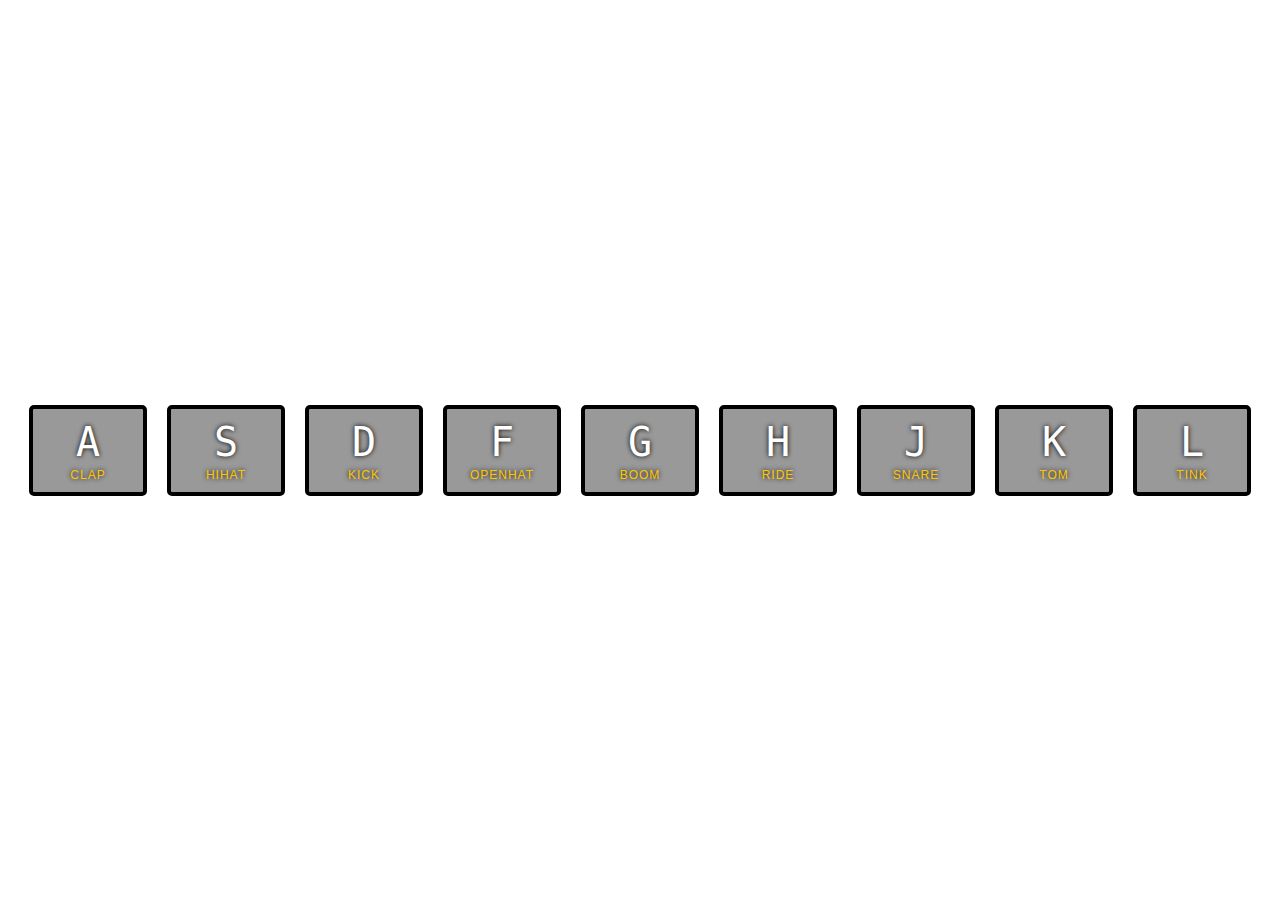
<file: Day 1 - Drumkit/index.html>
<!DOCTYPE html>
<html lang="en">
<head>
  <meta charset="UTF-8">
  <title>JS Drum Kit</title>
  <link rel="stylesheet" href="style.css">
</head>
<body>


  <div class="keys">
    <div data-key="65" class="key">
      <kbd>A</kbd>
      <span class="sound">clap</span>
    </div>
    <div data-key="83" class="key">
      <kbd>S</kbd>
      <span class="sound">hihat</span>
    </div>
    <div data-key="68" class="key">
      <kbd>D</kbd>
      <span class="sound">kick</span>
    </div>
    <div data-key="70" class="key">
      <kbd>F</kbd>
      <span class="sound">openhat</span>
    </div>
    <div data-key="71" class="key">
      <kbd>G</kbd>
      <span class="sound">boom</span>
    </div>
    <div data-key="72" class="key">
      <kbd>H</kbd>
      <span class="sound">ride</span>
    </div>
    <div data-key="74" class="key">
      <kbd>J</kbd>
      <span class="sound">snare</span>
    </div>
    <div data-key="75" class="key">
      <kbd>K</kbd>
      <span class="sound">tom</span>
    </div>
    <div data-key="76" class="key">
      <kbd>L</kbd>
      <span class="sound">tink</span>
    </div>
  </div>

  <audio data-key="65" src="sounds/clap.wav"></audio>
  <audio data-key="83" src="sounds/hihat.wav"></audio>
  <audio data-key="68" src="sounds/kick.wav"></audio>
  <audio data-key="70" src="sounds/openhat.wav"></audio>
  <audio data-key="71" src="sounds/boom.wav"></audio>
  <audio data-key="72" src="sounds/ride.wav"></audio>
  <audio data-key="74" src="sounds/snare.wav"></audio>
  <audio data-key="75" src="sounds/tom.wav"></audio>
  <audio data-key="76" src="sounds/tink.wav"></audio>

<script>


  function playSound(e) {
    const audio = document.querySelector(`audio[data-key="${e.keyCode}"]`);
    const key = document.querySelector(`.key[data-key="${e.keyCode}"]`);
    if (!audio) return; // stop the function from running
    audio.currentTime = 0; //rewinds to the start after pressing key
    audio.play();
    key.classList.add('playing');
  }

  function removeTransition(e) {
    if(e.propertyName !== 'transform') return;
    this.classList.remove('playing');
  }

  const keys = document.querySelectorAll('.key');
  keys.forEach(key => key.addEventListener('transitionend', removeTransition));
  window.addEventListener('keydown', playSound);
</script>


</body>
</html>
</file>
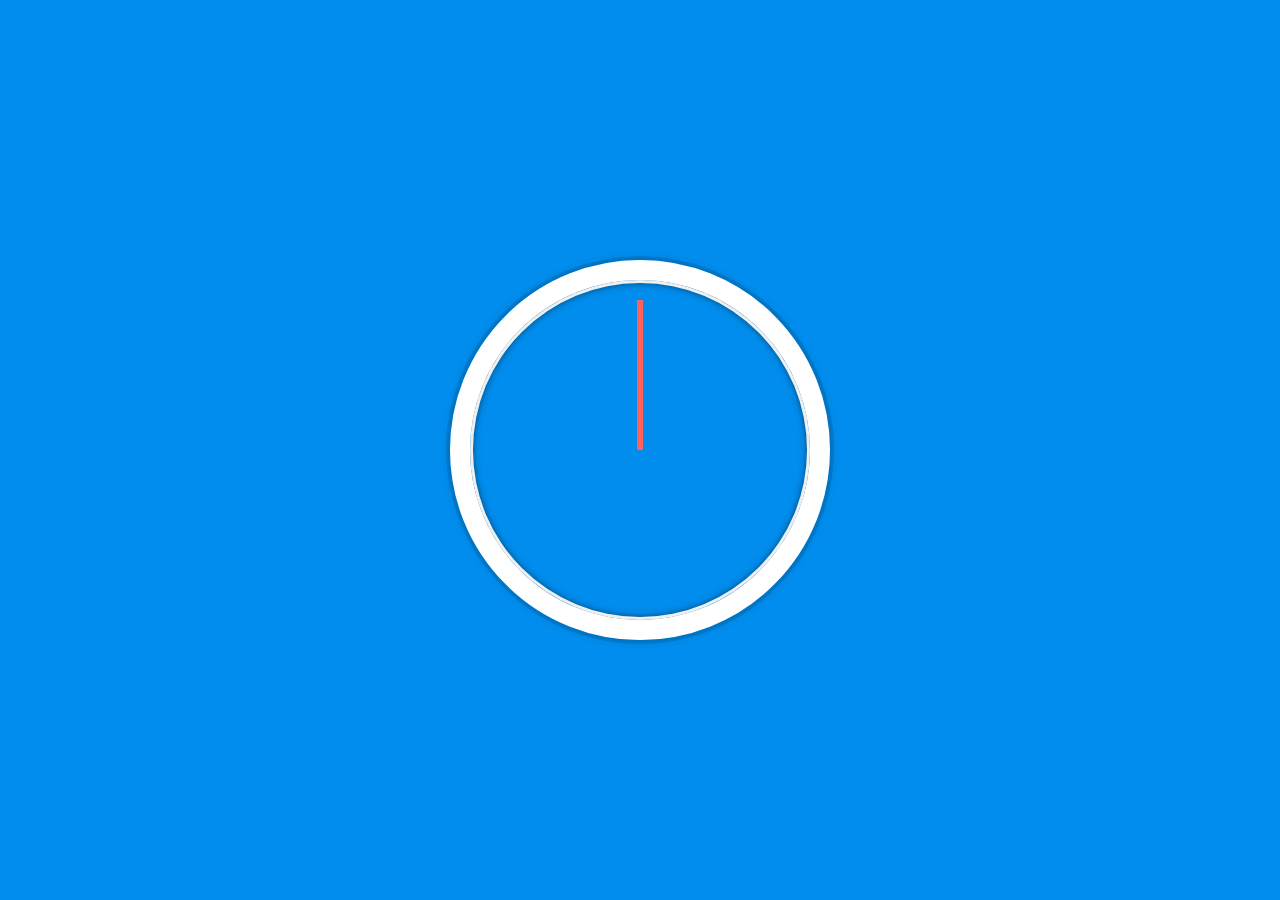
<file: Day 2 - Clock/index.html>
<!DOCTYPE html>
<html lang="en">
<head>
  <meta charset="UTF-8">
  <link rel="stylesheet" href="./style.css">
  <title>JS + CSS Clock</title>
</head>
<body>
  <div class="clock">
    <div class="clock-face">
      <div class="hand hour-hand"></div>
      <div class="hand min-hand"></div>
      <div class="hand second-hand"></div>
    </div>
  </div>
<script src="./time.js"></script>
</body>
</html>
</file>
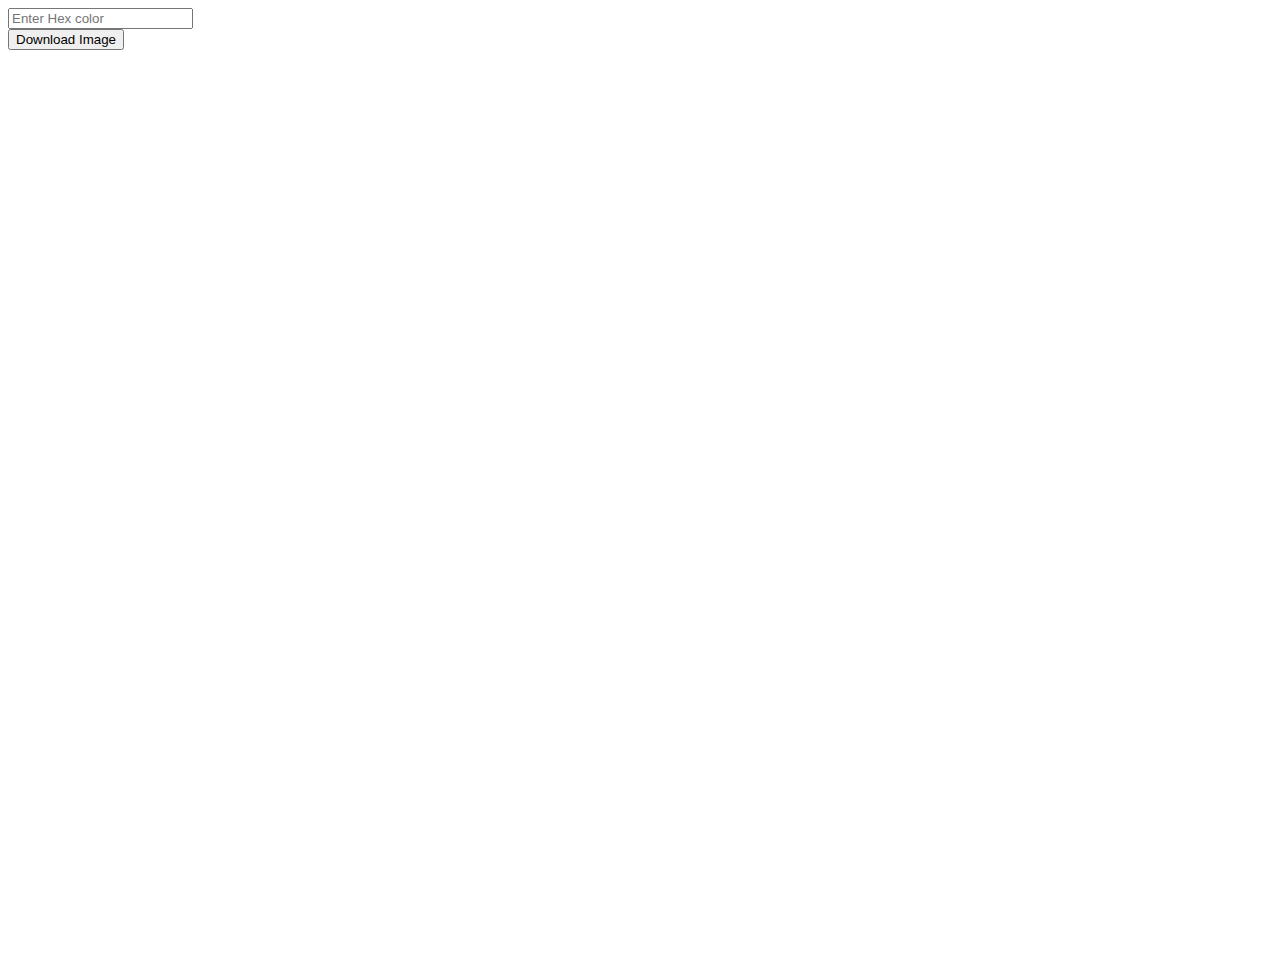
<file: Day 3 - Simple Paint App/index.html>
<!DOCTYPE html>
<html lang="en">
<head>
    <meta charset="UTF-8">
    <meta name="viewport" content="width=device-width, initial-scale=1.0">
    <!--<meta http-equiv="X-UA-Compatible" content="ie=edge">-->
    <title>Simple Paint</title>
</head>
<body>
    <input id="hex" placeholder="Enter Hex color" /> <br>
    <a id="download" download="image.png"><button type="button" onClick="download()">Download Image</button></a>

    <canvas id="draw"></canvas>
    <script src="app.js"></script>
</body>
</html>
</file>
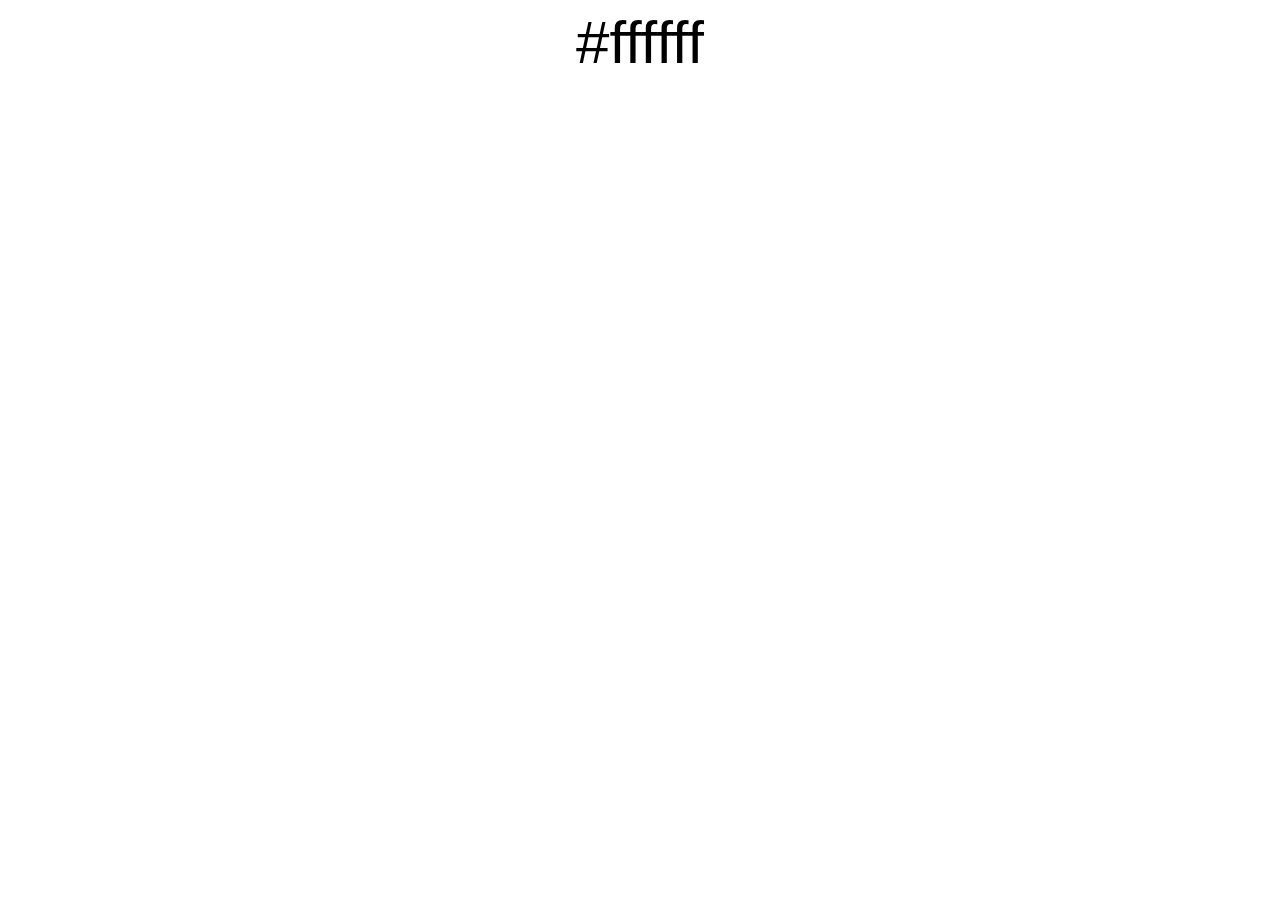
<file: Day 4 - Hex Generator/index.html>
<!DOCTYPE html>
<html lang="en">
<head>
  <meta charset="UTF-8">
  <meta name="viewport" content="width=device-width, initial-scale=1.0">
  <meta http-equiv="X-UA-Compatible" content="ie=edge">
  <link rel="stylesheet" href="style.css">
  <title>Hex Color Generation</title>
</head>
<body>
  <div id="colorName">#ffffff</div>
  <script src="app.js"></script>
  
</body>
</html>
</file>
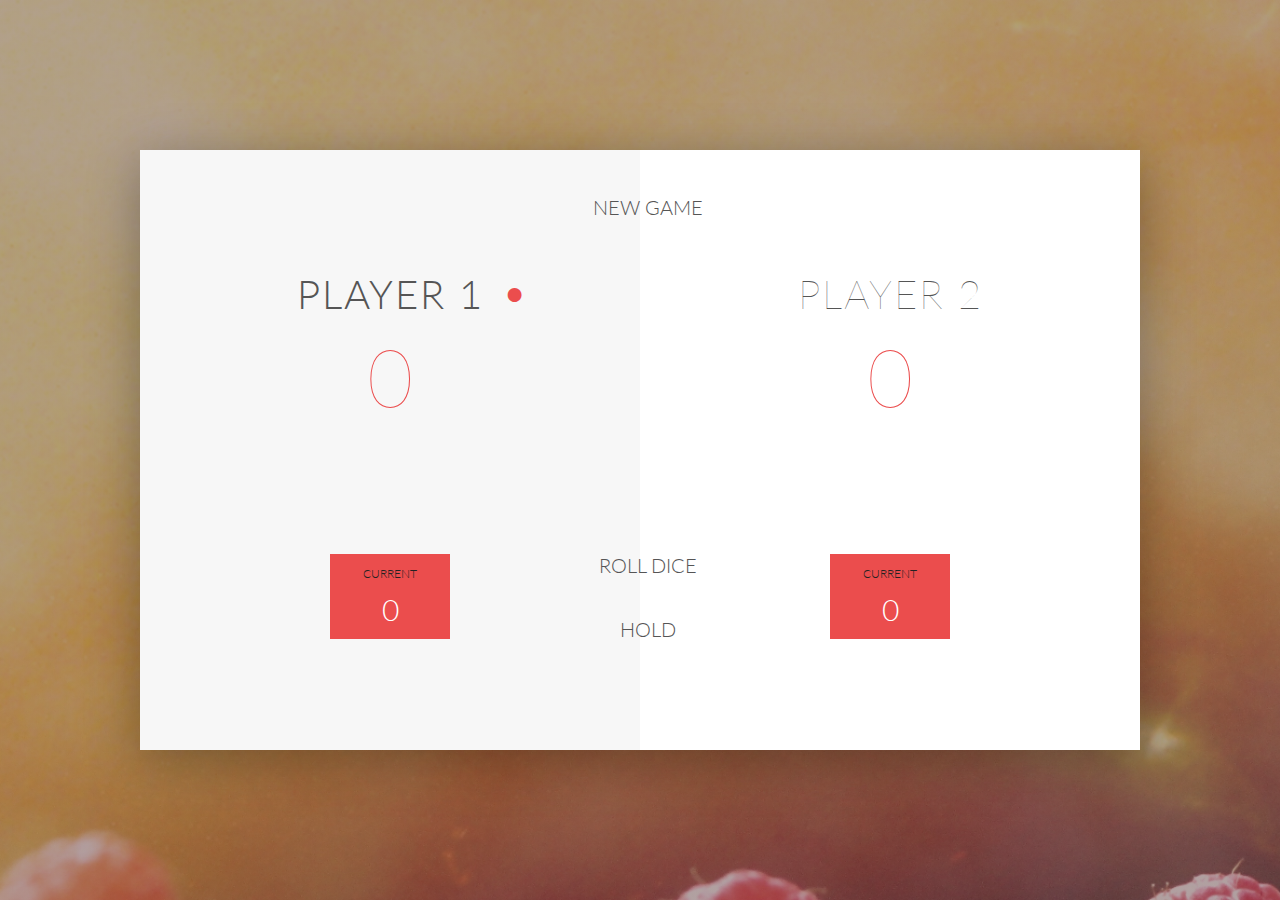
<file: Day 5 - Pig Dice/index.html>
<!DOCTYPE html>
<html lang="en">
    <head>
        <meta charset="UTF-8">
        <link href="https://fonts.googleapis.com/css?family=Lato:100,300,600" rel="stylesheet" type="text/css">
        <link href="http://code.ionicframework.com/ionicons/2.0.1/css/ionicons.min.css" rel="stylesheet" type="text/css">
        <link type="text/css" rel="stylesheet" href="style.css">
        
        <title>Pig Game</title>
    </head>

    <body>
        <div class="wrapper clearfix">
            <div class="player-0-panel active">
                <div class="player-name" id="name-0">Player 1</div>
                <div class="player-score" id="score-0">43</div>
                <div class="player-current-box">
                    <div class="player-current-label">Current</div>
                    <div class="player-current-score" id="current-0">11</div>
                </div>
            </div>
            
            <div class="player-1-panel">
                <div class="player-name" id="name-1">Player 2</div>
                <div class="player-score" id="score-1">72</div>
                <div class="player-current-box">
                    <div class="player-current-label">Current</div>
                    <div class="player-current-score" id="current-1">0</div>
                </div>
            </div>
            
            <button class="btn-new"><i class="ion-ios-plus-outline"></i>New game</button>
            <button class="btn-roll"><i class="ion-ios-loop"></i>Roll dice</button>
            <button class="btn-hold"><i class="ion-ios-download-outline"></i>Hold</button>
            
            <img src="dice-5.png" alt="Dice" class="dice">
        </div>
        
        <script src="app.js"></script>
    </body>
</html>
</file>
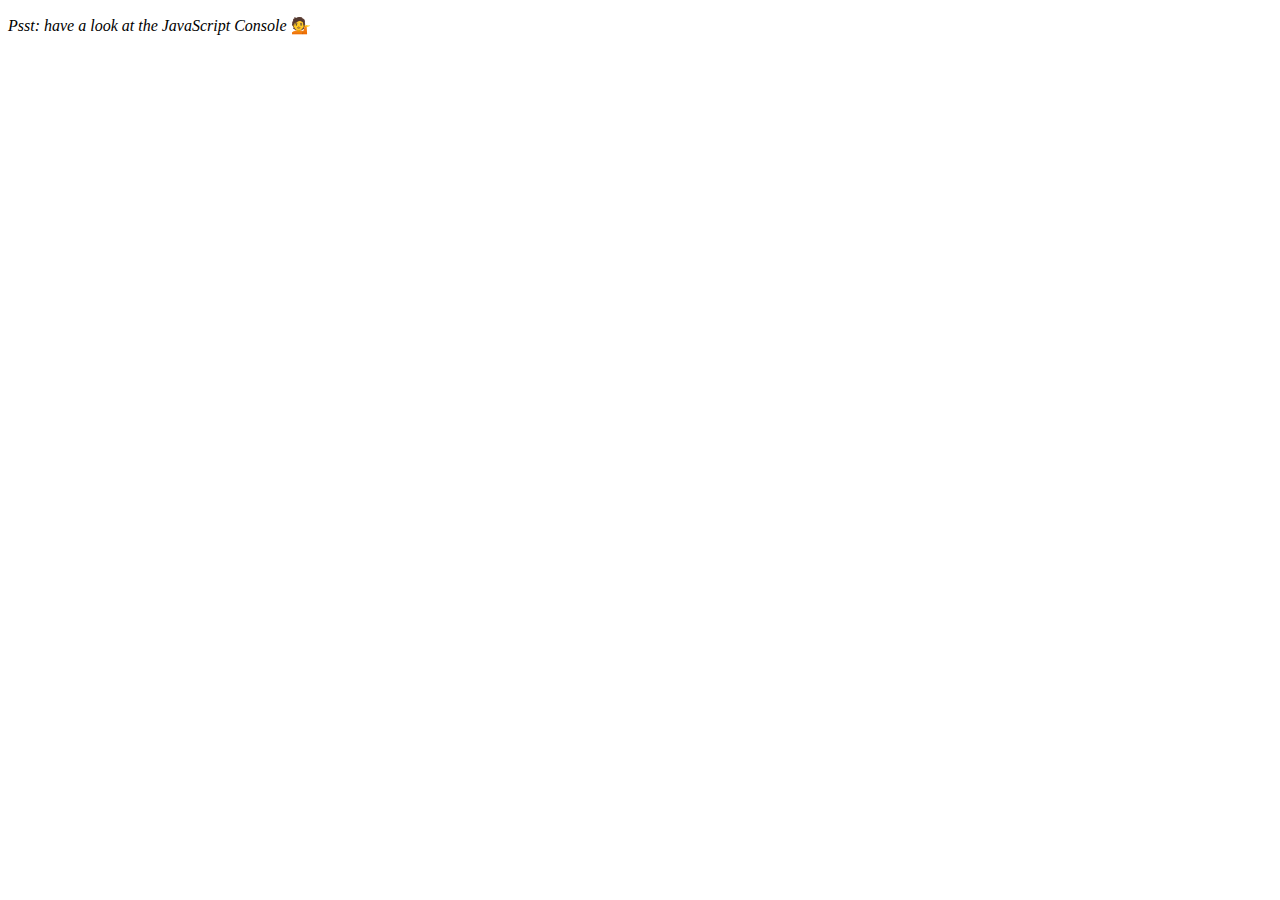
<file: Day 6 - Array Methods/index.html>
<!DOCTYPE html>
<html lang="en">
<head>
  <meta charset="UTF-8">
  <title>Array Cardio 💪</title>
</head>
<body>
  <p><em>Psst: have a look at the JavaScript Console</em> 💁</p>
  <script>
    // Get your shorts on - this is an array workout!
    // ## Array Cardio Day 1

    // Some data we can work with

    const inventors = [
      { first: 'Albert', last: 'Einstein', year: 1879, passed: 1955 },
      { first: 'Isaac', last: 'Newton', year: 1643, passed: 1727 },
      { first: 'Galileo', last: 'Galilei', year: 1564, passed: 1642 },
      { first: 'Marie', last: 'Curie', year: 1867, passed: 1934 },
      { first: 'Johannes', last: 'Kepler', year: 1571, passed: 1630 },
      { first: 'Nicolaus', last: 'Copernicus', year: 1473, passed: 1543 },
      { first: 'Max', last: 'Planck', year: 1858, passed: 1947 },
      { first: 'Katherine', last: 'Blodgett', year: 1898, passed: 1979 },
      { first: 'Ada', last: 'Lovelace', year: 1815, passed: 1852 },
      { first: 'Sarah E.', last: 'Goode', year: 1855, passed: 1905 },
      { first: 'Lise', last: 'Meitner', year: 1878, passed: 1968 },
      { first: 'Hanna', last: 'Hammarström', year: 1829, passed: 1909 }
    ];

    const people = ['Beck, Glenn', 'Becker, Carl', 'Beckett, Samuel', 'Beddoes, Mick', 'Beecher, Henry', 'Beethoven, Ludwig', 'Begin, Menachem', 'Belloc, Hilaire', 'Bellow, Saul', 'Benchley, Robert', 'Benenson, Peter', 'Ben-Gurion, David', 'Benjamin, Walter', 'Benn, Tony', 'Bennington, Chester', 'Benson, Leana', 'Bent, Silas', 'Bentsen, Lloyd', 'Berger, Ric', 'Bergman, Ingmar', 'Berio, Luciano', 'Berle, Milton', 'Berlin, Irving', 'Berne, Eric', 'Bernhard, Sandra', 'Berra, Yogi', 'Berry, Halle', 'Berry, Wendell', 'Bethea, Erin', 'Bevan, Aneurin', 'Bevel, Ken', 'Biden, Joseph', 'Bierce, Ambrose', 'Biko, Steve', 'Billings, Josh', 'Biondo, Frank', 'Birrell, Augustine', 'Black, Elk', 'Blair, Robert', 'Blair, Tony', 'Blake, William'];

    // Array.prototype.filter()
    // 1. Filter the list of inventors for those who were born in the 1500's
    const the1500s = inventors.filter((date) => {
      return date.year < 1600 && date.year >= 1500
    });

    console.table(the1500s);

    // Array.prototype.map()
    // 2. Give us an array of the inventors' first and last names
    inventors.map((x) => {
      console.log(x.first, x.last);
    })

    // Array.prototype.sort()
    // 3. Sort the inventors by birthdate, oldest to youngest
    const order = inventors.sort((a,b) => {
      return b.year - a.year;
    });

    console.table(order);

    // Array.prototype.reduce()
    // 4. How many years did all the inventors live?

    const life = inventors.reduce((total, inventor) => {
      return total + (inventor.passed - inventor.year);
    }, 0);

    console.log(life);

    // 5. Sort the inventors by years lived
    const oldest = inventors.sort((a,b) => {
      const lastGuy = a.passed - a.year;
      const nextGuy = b.passed - b.year;
      return lastGuy > nextGuy ? -1 : 1;
    });

    console.table(oldest);

    // 6. create a list of Boulevards in Paris that contain 'de' anywhere in the name
    // https://en.wikipedia.org/wiki/Category:Boulevards_in_Paris
    // Copy paste my code into Chrome's console log!
    const category = document.querySelector('.mw-category');
    const links = Array.from(category.querySelectorAll('a')); //changes nodes into array
    const street = links
      .map(link => link.textContent)
      .filter(streetName => streetName.includes('de'))

    // 7. sort Exercise
    // Sort the people alphabetically by last name

    // 8. Reduce Exercise
    // Sum up the instances of each of these
    const data = ['car', 'car', 'truck', 'truck', 'bike', 'walk', 'car', 'van', 'bike', 'walk', 'car', 'van', 'car', 'truck' ];

  </script>
</body>
</html>
</file>
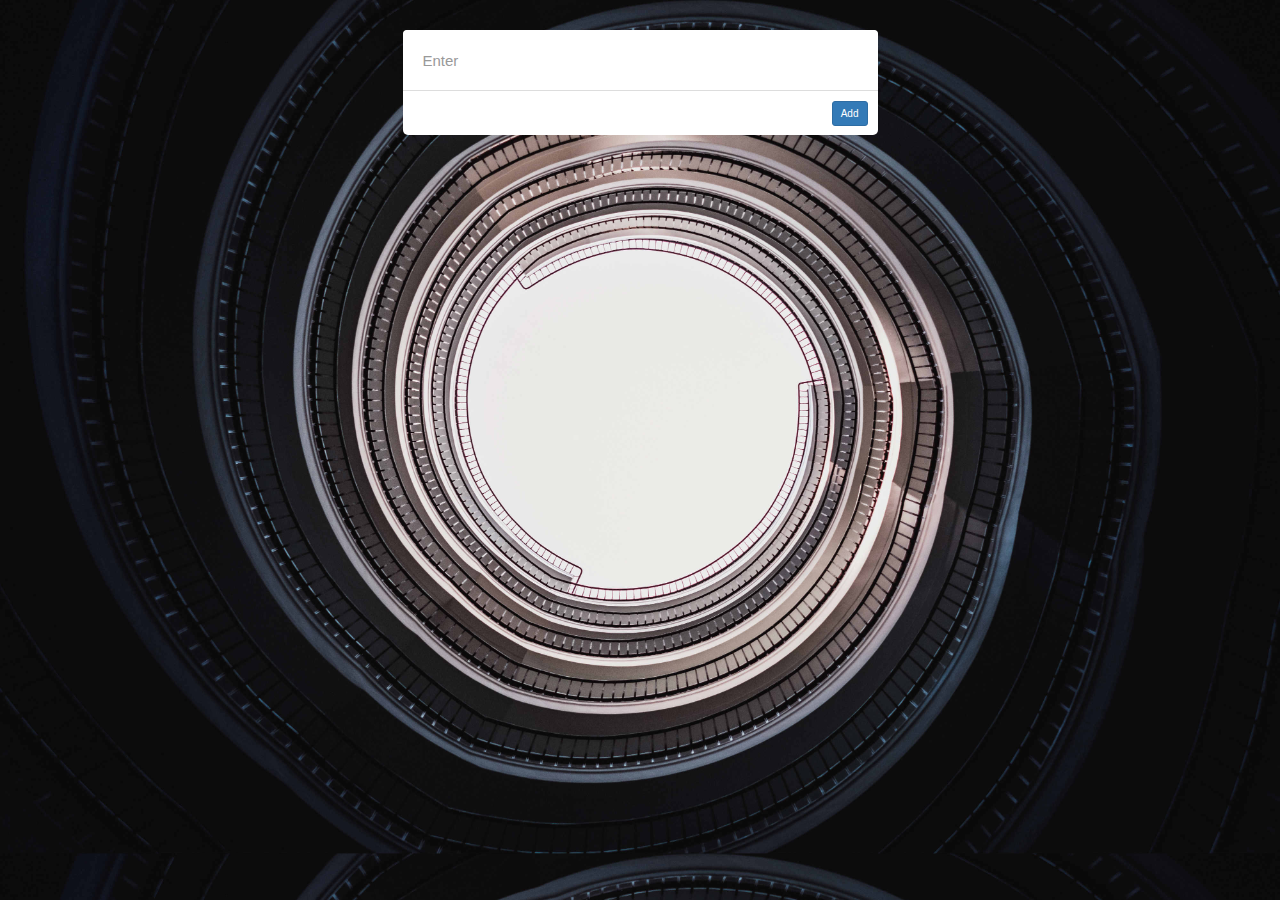
<file: Day 7 - Bookmarking App/index.html>
<!DOCTYPE html>
<html lang="en">
<head>
  <meta charset="UTF-8">
  <meta name="viewport" content="width=device-width, initial-scale=1.0">
  <meta http-equiv="X-UA-Compatible" content="ie=edge">
  <link rel="stylesheet" href="https://maxcdn.bootstrapcdn.com/bootstrap/3.3.7/css/bootstrap.min.css">
  <title>Bookmarking</title>
</head>
<style>
  body, .jumbotron {padding: 30px}
  body {
    background-image: url("images/lookingUp.jpg");
    background-size: cover;
  }
  .floater {
    background: #fff;
    font-size: 20px;
    line-height: 1.5;
    border-radius: 5px;
    max-width: 475px;
    margin: 0 auto;
    position: relative;
    transition:  0.3s cubic-bezier(0.175, 0.885, 0.32, 1.385) all;
  }
  .floater input[type=text] {
    padding: 30px 20px;
    border: none;
    box-shadow: none;
    font-size: 15px;
    transition:  0.3s cubic-bezier(0.175, 0.885, 0.32, 1.385) all;
  }
  .floater-bottom {
    padding: 6px 10px 8px;
    text-align: right;
    border-top: 1px solid #ddd
  }
  .floater-bottom button {
    padding: 4px 8px;
    font-size: 10px;
  }
  .overlay {
    position: fixed;
    top: 0;
    left: 0;
    background: rgba(0,0,0,0.85);
    width: 100%;
    height: 100%;
    opacity: 0;
    transition: 0.3s ease opacity;
  }

  body.show-floater .floater {
    transform: scale(1.1);
  }
  body.show-floater .floater input[type=text] {
    padding: 50px 20px;
    font-size: 18px;
  }
  body.show-floater .overlay {
    opacity: 1;
  }
</style>
<body>
  <div class="overlay"></div>

  <div class="floater">
    <div class="floater-top">
      <input type="text" class="form-control" placeholder="Enter">
    </div>
    <div class="floater-bottom">
      <button type="button" class="btn btn-primary btn-sm">Add</button>
    </div>
  </div>

  <div class="bookmarks-list content"></div>
<script src="./js/main.js"></script>
</body>
</html>
</file>
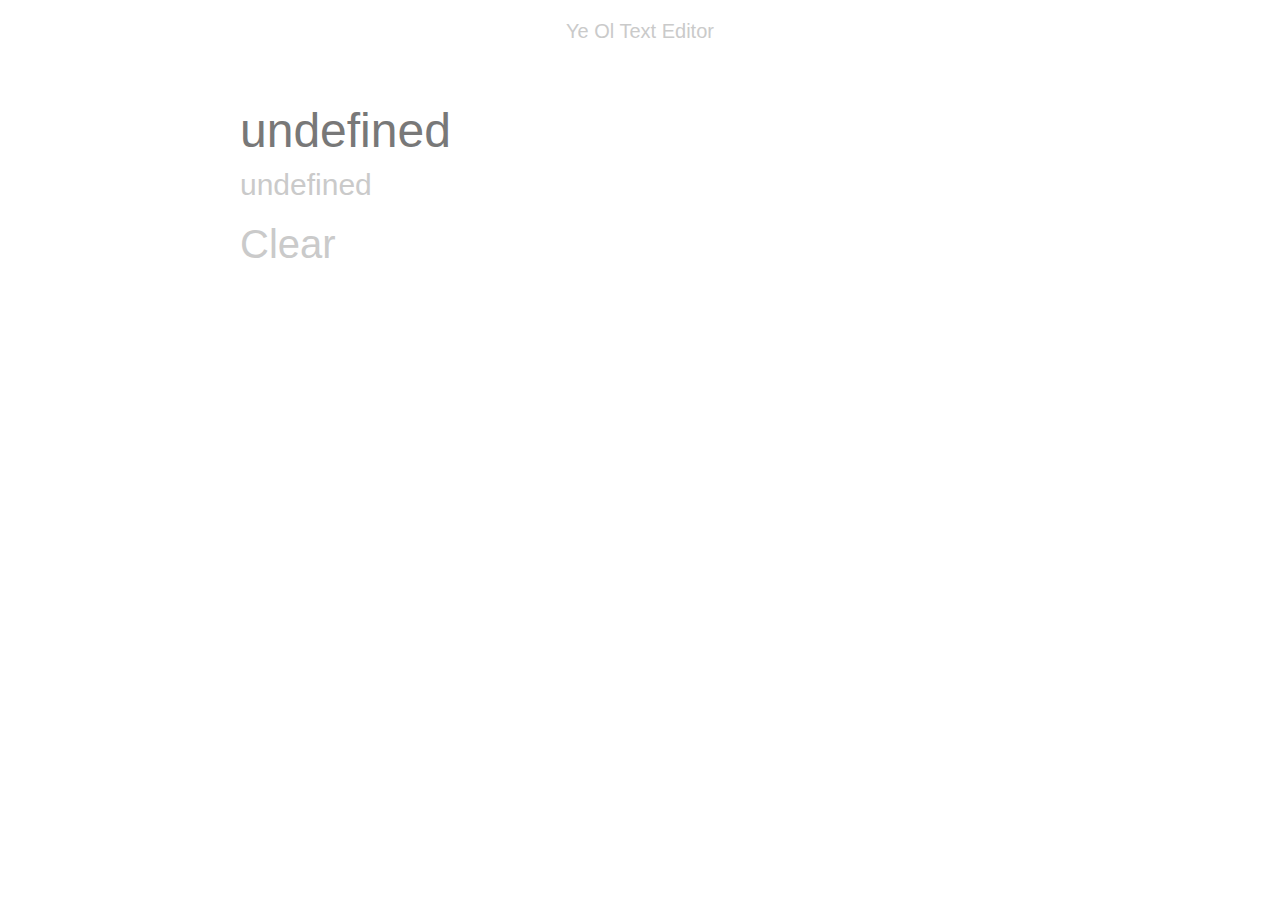
<file: Day 8 - Text Editor/index.html>
<!DOCTYPE html>
<html lang="en">
<head>
  <meta charset="UTF-8">
  <meta name="viewport" content="width=device-width, initial-scale=1.0">
  <meta http-equiv="X-UA-Compatible" content="ie=edge">
  <link rel="stylesheet" href="css/style.css">
  <title>Text Editor</title>
</head>


<body>
  <div class="title_head">Ye Ol Text Editor</div>
  <div id="heading" contenteditable="true" placeholder="Just write"></div>
  <div id="content" contenteditable="true" placeholder="Text autosaves every 3 seconds"></div>
  
  <input type="submit" class="clearBtn" value="Clear">

  <script src="js/app.js"></script>  
</body>
</html>
</file>
<file: Day 1 - Drumkit/style.css>
html {
  font-size: 10px;
  background: url(http://i.imgur.com/b9r5sEL.jpg) bottom center;
  background-size: cover;
}
body,html {
  margin: 0;
  padding: 0;
  font-family: sans-serif;
}

.keys {
  display: flex;
  flex: 1;
  min-height: 100vh;
  align-items: center;
  justify-content: center;
}

.key {
  border: .4rem solid black;
  border-radius: .5rem;
  margin: 1rem;
  font-size: 1.5rem;
  padding: 1rem .5rem;
  transition: all .07s ease;
  width: 10rem;
  text-align: center;
  color: white;
  background: rgba(0,0,0,0.4);
  text-shadow: 0 0 .5rem black;
}

.playing {
  transform: scale(1.1);
  border-color: #FC615D;
  box-shadow: 0 0 1rem #FC615D;
}

kbd {
  display: block;
  font-size: 4rem;
}

.sound {
  font-size: 1.2rem;
  text-transform: uppercase;
  letter-spacing: .1rem;
  color: #ffc600;
}
</file>
<file: Day 2 - Clock/style.css>
html {
      background:#018DED url(http://unsplash.it/1500/1000?image=881&blur=50);
      background-size:cover;
      font-family:'helvetica neue';
      text-align: center;
      font-size: 10px;
    }

    body {
      margin: 0;
      font-size: 2rem;
      display:flex;
      flex:1;
      min-height: 100vh;
      align-items: center;
    }

    .clock {
      width: 30rem;
      height: 30rem;
      border:20px solid white;
      border-radius:50%;
      margin:50px auto;
      position: relative;
      padding:2rem;
      box-shadow:
        0 0 0 4px rgba(0,0,0,0.1),
        inset 0 0 0 3px #EFEFEF,
        inset 0 0 10px black,
        0 0 10px rgba(0,0,0,0.2);
    }

    .clock-face {
      position: relative;
      width: 100%;
      height: 100%;
      transform: translateY(-3px); /* account for the height of the clock hands */
    }

    .hand {
      width:50%;
      height:6px;
      background:black;
      position: absolute;
      top:50%;
      transform-origin: 100%;
      transform: rotate(90deg);
      transition: all 0.05s;
      transition-timing-function: cubic-bezier(0.1, 2.7, 0.58, 1);
    }

    .second-hand {
      background: #FC615D;
    }
</file>
<file: Day 4 - Hex Generator/style.css>
#colorName {
  margin: 0 auto;
  font-size: 60px;
  justify-content: center;
  display: flex;
  font-family: 'Franklin Gothic Medium', 'Arial Narrow', Arial, sans-serif
}
</file>
<file: Day 5 - Pig Dice/style.css>
/**********************************************
*** GENERAL
**********************************************/

* {
    margin: 0;
    padding: 0;
    box-sizing: border-box;
    
}

.clearfix::after {
    content: "";
    display: table;
    clear: both;
}

body {
    background-image: linear-gradient(rgba(62, 20, 20, 0.4), rgba(62, 20, 20, 0.4)), url(back.jpg);
    background-size: cover;
    background-position: center;
    font-family: Lato;
    font-weight: 300;
    position: relative;
    height: 100vh;
    color: #555;
}

.wrapper {
    width: 1000px;
    position: absolute;
    top: 50%;
    left: 50%;
    transform: translate(-50%, -50%);
    background-color: #fff;
    box-shadow: 0px 10px 50px rgba(0, 0, 0, 0.3);
    overflow: hidden;
}

.player-0-panel,
.player-1-panel {
    width: 50%;
    float: left;
    height: 600px;
    padding: 100px;
}



/**********************************************
*** PLAYERS
**********************************************/

.player-name {
    font-size: 40px;
    text-align: center;
    text-transform: uppercase;
    letter-spacing: 2px;
    font-weight: 100;
    margin-top: 20px;
    margin-bottom: 10px;
    position: relative;
}

.player-score {
    text-align: center;
    font-size: 80px;
    font-weight: 100;
    color: #EB4D4D;
    margin-bottom: 130px;
}

.active { background-color: #f7f7f7; }
.active .player-name { font-weight: 300; }

.active .player-name::after {
    content: "\2022";
    font-size: 47px;
    position: absolute;
    color: #EB4D4D;
    top: -7px;
    right: 10px;
    
}

.player-current-box {
    background-color: #EB4D4D;
    color: #fff;
    width: 40%;
    margin: 0 auto;
    padding: 12px;
    text-align: center;
}

.player-current-label {
    text-transform: uppercase;
    margin-bottom: 10px;
    font-size: 12px;
    color: #222;
}

.player-current-score {
    font-size: 30px;
}

button {
    position: absolute;
    width: 200px;
    left: 50%;
    transform: translateX(-50%);
    color: #555;
    background: none;
    border: none;
    font-family: Lato;
    font-size: 20px;
    text-transform: uppercase;
    cursor: pointer;
    font-weight: 300;
    transition: background-color 0.3s, color 0.3s;
}

button:hover { font-weight: 600; }
button:hover i { margin-right: 20px; }

button:focus {
    outline: none;
}

i {
    color: #EB4D4D;
    display: inline-block;
    margin-right: 15px;
    font-size: 32px;
    line-height: 1;
    vertical-align: text-top;
    margin-top: -4px;
    transition: margin 0.3s;
}

.btn-new { top: 45px;}
.btn-roll { top: 403px;}
.btn-hold { top: 467px;}

.dice {
    position: absolute;
    left: 50%;
    top: 178px;
    transform: translateX(-50%);
    height: 100px;
    box-shadow: 0px 10px 60px rgba(0, 0, 0, 0.10);
}

.winner { background-color: #f7f7f7; }
.winner .player-name { font-weight: 300; color: #EB4D4D; }
</file>
<file: Day 8 - Text Editor/css/style.css>
html {
  font-family: Arial, Helvetica, sans-serif;
}

body {
  color: #CACACA;
  font-weight: 100;
  max-width: 50em;
  margin: 0 auto;
}

div:focus {
  outline: none;
}

.title_head {
  text-align: center;
  margin: 20px 0 30px 0;
  font-size: 20px
}

#heading {
  font-weight: 300;
  color: #787878;
  font-size: 48px;
  padding-top: 30px;
  /*border-bottom: 1px solid #CACACA;*/

  -webkit-transition: all 0.25s ease-out;
    -moz-transition: all 0.25s;
    -ms-transition: all 0.25s;
    -o-transition: all 0.25s;
    transition: all 0.25s ease-out;
}

#heading:focus {
  background-color: #FDFDFD;
}

#content {
  padding-top: 10px;
  color: #CACACA;
  font-size: 30px;

  -webkit-transition: all 0.25s ease-out;
    -moz-transition: all 0.25s;
    -ms-transition: all 0.25s;
    -o-transition: all 0.25s;
    transition: all 0.25s ease-out;
}

#content:focus {
  background-color: #FDFDFD;
}

input[type="submit"] {
  font-family: Arial, Helvetica, sans-serif;
  font-size: 2.5rem;
  color: #CACACA;
  border: none;
  padding: 20px 50px 20px 0px;
  cursor: pointer;
  background: none;

  -webkit-transition: all 0.25s ease-out;
    -moz-transition: all 0.25s;
    -ms-transition: all 0.25s;
    -o-transition: all 0.25s;
    transition: all 0.25s ease-out;
}

.clearBtn:focus {
  outline: 0;
}

.clearBtn:hover {
  color: #787878;
}
</file>
